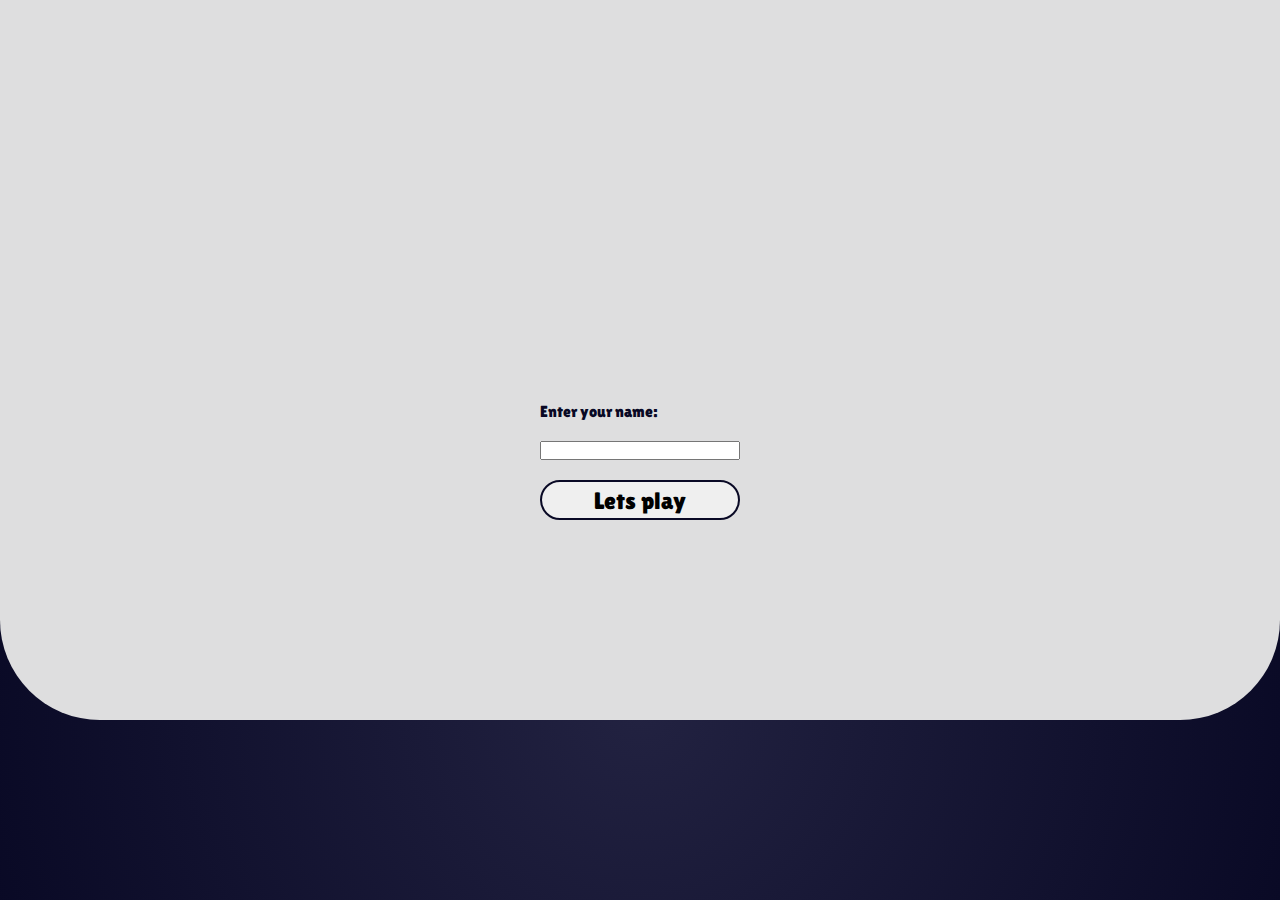
<file: index.html>
<!DOCTYPE html>
<html lang="en">
<head>
  <meta charset="UTF-8">
  <meta name="viewport" content="width=device-width, initial-scale=1.0">
  <link rel="stylesheet" href="https://cdnjs.cloudflare.com/ajax/libs/font-awesome/6.5.2/css/all.min.css" integrity="sha512-SnH5WK+bZxgPHs44uWIX+LLJAJ9/2PkPKZ5QiAj6Ta86w+fsb2TkcmfRyVX3pBnMFcV7oQPJkl9QevSCWr3W6A==" crossorigin="anonymous" referrerpolicy="no-referrer" />
  <link rel="stylesheet" href="style.css">
  <script src="app.js" defer></script>
  <title>Rock Paper Scissors</title>
</head>
<body>
  <section id="letsPlay" class="play">
    <div class="playContainer">
      <label for="username">Enter your name: </label>
      <input type="text" id="username">
      <button id="gameBtn" class="gameBtn">Lets play</button>
    </div>
  </section>
  <div class="gameField">
    <h1>Rock Paper Scissors</h1>
    <section class="scoreContainer">
      <div class="scoreBox">
        <p id="myName" class="players">Player</p>
        <div class="score"><span id="playerScore">0</span>:<span id="computerScore">0</span></div>
        <p class="players">Computer</p>
      </div>
    </section>
    <p id="gamesLeft" class="gamesLeft">1/5</p>
    <p id="resultText" class="resultText">you win!</p>
    <section class="rpsContainer">
      <div class="rps">
        <i class="fa-regular fa-hand-back-fist"></i>
        <i class="fa-regular fa-hand"></i>
        <i class="fa-regular fa-hand-scissors"></i>
      </div>
    </section>
    <div class="allButtons">
      <button id="nextRound" class="button">Next Round</button>
      <button id="playAgain" class="button">Play again</button>
    </div>
  </div>
</body>
</html>
</file>
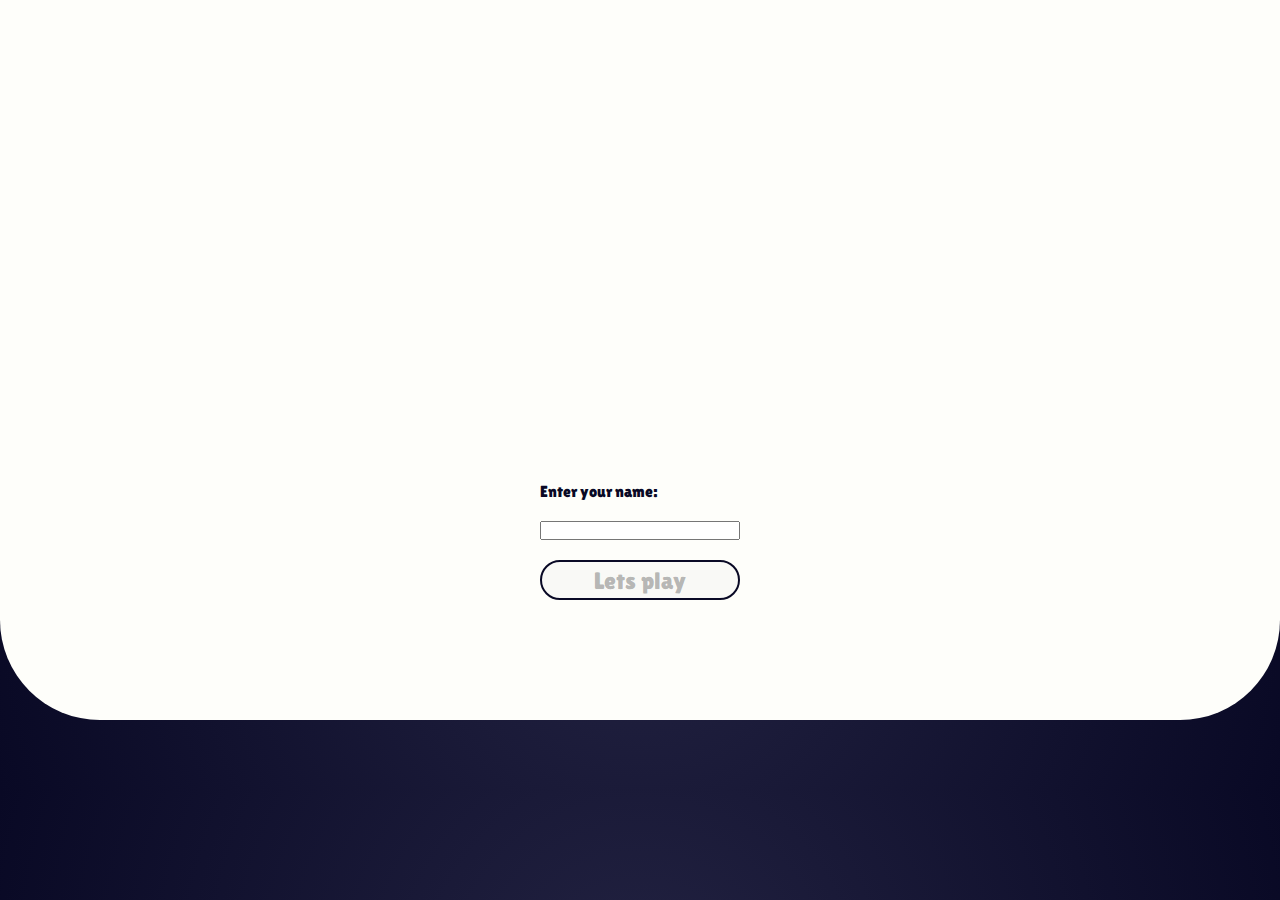
<file: rock_paper_scissors/index.html>
<!DOCTYPE html>
<html lang="en">
<head>
  <meta charset="UTF-8">
  <meta name="viewport" content="width=device-width, initial-scale=1.0">
  <link rel="stylesheet" href="https://cdnjs.cloudflare.com/ajax/libs/font-awesome/6.5.2/css/all.min.css" integrity="sha512-SnH5WK+bZxgPHs44uWIX+LLJAJ9/2PkPKZ5QiAj6Ta86w+fsb2TkcmfRyVX3pBnMFcV7oQPJkl9QevSCWr3W6A==" crossorigin="anonymous" referrerpolicy="no-referrer" />
  <link rel="stylesheet" href="style.css">
  <script src="app.js" defer></script>
  <title>Rock Paper Scissors</title>
</head>
<body>
  <section id="letsPlay" class="play">
    <div class="playContainer">
      <label for="username">Enter your name: </label>
      <input type="text" id="username">
      <button id="gameBtn" class="gameBtn" disabled>Lets play</button>
      <p id="errorText"></p>
    </div>
  </section>
  <div class="gameField">
    <h1>Rock Paper Scissors</h1>
    <section class="scoreContainer">
      <div class="scoreBox">
        <p id="myName" class="players"></p>
        <div class="score"><span id="playerScore">0</span>:<span id="computerScore">0</span></div>
        <p class="players">Computer</p>
      </div>
    </section>
    <p class="gamesLeft"><span id="gamesLeft">1</span>/5</p>
    <p id="resultText" class="resultText">Choose rock, paper or scissors.</p>
    <section class="rpsContainer">
      <div class="rps">
        <i id="rock" class="fa-regular fa-hand-back-fist"></i>
        <i id="paper" class="fa-regular fa-hand"></i>
        <i id="scissors" class="fa-regular fa-hand-scissors"></i>
      </div>
    </section>
    <div class="allButtons">
      <button id="nextRound" class="button">Next Round</button>
      <button id="playAgain" class="button">Play again</button>
    </div>
  </div>
</body>
</html>
</file>
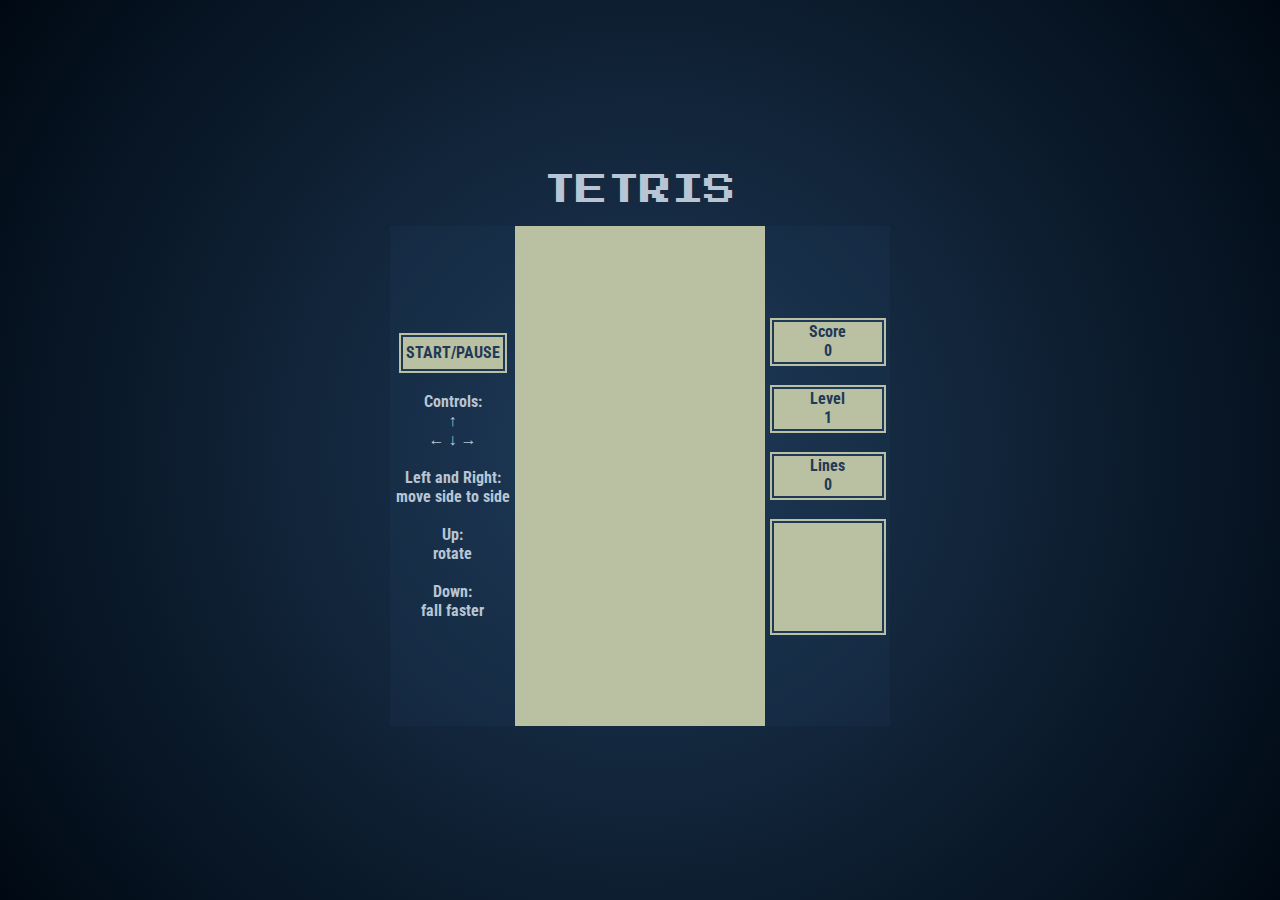
<file: TetrisGame/index.html>
<!DOCTYPE html>
<html lang="en">
<head>
  <meta charset="UTF-8">
  <meta name="viewport" content="width=device-width, initial-scale=1.0">
  <link rel="stylesheet" href="styles/style.css">
  <script src="app.js" defer></script>
  <title>Tetris Game</title>
</head>
<body>
  <div id="myGameOver" class="gameOver">
    <h3>Game Over!</h3>
    <button id="playAgain">Play again</button>
  </div>
  <div class="tetris">
    <h1>TETRIS</h1>
    <div class="tetrisField">
      <div class="infoContainer">
        <div class="info">
          <button id="startBtn">START/PAUSE</button><br><br>
          <p>Controls:<br>
            ↑<br>
            ← ↓ →</p><br>
            <p>Left and Right: <br>
            move side to side</p><br>
            <p>Up: <br>
              rotate
            </p><br>
            <p>Down: <br>
            fall faster</p>
        </div>
      </div>
      <div id="tetris-container"></div>
      <div class="resultContainer">
        <p class="resultStyle">Score<br>
        <span id="score">0</span></p><br>
        <p class="resultStyle">Level<br>
        <span id="level">1</span></p><br>
        <p class="resultStyle">Lines<br>
        <span id="lines">0</span></p><br>
        <p id="nextShape"></p>
      </div>
    </div>
  </div>
</body>
</html>
</file>
<file: style.css>
@import url('https://fonts.googleapis.com/css2?family=Pacifico&display=swap');
@import url('https://fonts.googleapis.com/css2?family=Lilita+One&family=Pacifico&display=swap');

:root {
  --light: rgb(222, 222, 223);
  --dark-blue: rgb(9, 9, 37);
  --shadow-blue: rgb(34, 34, 65);
}

* {
  margin: 0;
  padding: 0;
}

body {
  font-family: "Lilita One", sans-serif;
  font-weight: 400;
  font-style: normal;
  background-image: radial-gradient(circle, var(--shadow-blue), var(--dark-blue));
  color: var(--light);
}

h1 {
  text-align: center;
  font-size: 40px;
  margin-bottom: 30px;
  padding-top: 30px;
  font-family: "Pacifico", cursive;
  font-weight: 400;
  font-style: normal;
}

.scoreContainer {
  width: 100%;
  margin-bottom: 10px;
  display: flex;
  justify-content: center;
  align-items: center;
}

.scoreBox {
  width: 25%;
  height: 60px;
  border-bottom: 2px solid var(--light);
  border-top: 2px solid var(--light);
  display: flex;
  justify-content: center;
  align-items: center;
}

.score {
  padding: 30px;
  font-size: 30px;
}

.gamesLeft {
  text-align: center;
}

.resultText {
  margin-top: 10px;
  margin-bottom: 10px;
  text-align: center;
  font-size: 20px;
}

.rpsContainer {
  display: flex;
  justify-content: center;
  align-items: center;
}

.rps {
  display: flex;
  flex-direction: row;
  gap: 30px;
  justify-content: space-evenly;
  align-items: center;
  margin-top: -40px;
  margin-bottom: -30px;
  height: 200px;
  width: 500px;
}

.fa-hand-back-fist, .fa-hand, .fa-hand-scissors {
  display: flex;
  justify-content: center;
  align-items: center;
  font-size: 60px;
  padding: 20px;
  width: 50px;
  height: 50px;
  border: 2px solid var(--light);
  border-radius: 50%;
  transition: 0.5s ease;
}

.fa-hand-back-fist:hover, .fa-hand:hover, .fa-hand-scissors:hover {
  cursor: pointer;
  padding: 35px;
  font-size: 80px;
}
.allButtons {
  display: flex;
  flex-direction: column;
  justify-content: center;
  align-items: center;
}

.button {
  font-family: "Lilita One", sans-serif;
  font-weight: 400;
  font-style: normal;
  display: flex;
  justify-content: center;
  align-items: center;
  padding: 10px;
  color: var(--light);
  background-color: var(--shadow-blue);
  border: 2px solid var(--light);
  border-radius: 10px;
}

.button:hover {
  cursor: pointer;
  background-color: var(--light);
  color: var(--dark-blue);
}

.gameField {
  position: relative;
  z-index: 1;
}

.play {
  display: flex;
  justify-content: center;
  align-items: end;
  width: 100%;
  height: 80%;
  border-bottom-left-radius: 100px;
  border-bottom-right-radius: 100px;
  margin: 0;
  background-color: var(--light);
  position: absolute;
  z-index: 2;
}

.playContainer {
  color: var(--dark-blue);
  margin-bottom: 200px;
  display: flex;
  flex-direction: column;
  gap: 20px;
}

.gameBtn {
  font-family: "Lilita One", sans-serif;
  font-weight: 400;
  font-style: normal;
  font-size: 24px;
  width: 200px;
  height: 40px;
  border: 2px solid var(--dark-blue);
  border-radius: 20px;
}

.gameBtn:hover {
  cursor: pointer;
  transition: ease 0.4s;
  color: var(--light);
  background-color: var(--dark-blue);
}

.play.slide-out {
  animation: slideUp 1s forwards;
}

@keyframes slideUp {
  from {
    transform: translateY(0);
    opacity: 1;
  }
  to {
    transform: translateY(-100%);
    opacity: 0;
  }
}

@media(max-width: 1025px) {
  h1 {
    margin-bottom: 20px;
  }
  .scoreBox {
    width: 250px;
    height: 50px;
  }
  .rpsContainer {
    margin-top: -20px;
    margin-bottom: -10px;
  }
  .rps {
    height: 200px;
    width: 500px;
  }
  
  .fa-hand-back-fist, .fa-hand, .fa-hand-scissors {
    font-size: 30px;
    padding: 10px;
  }
  
  .fa-hand-back-fist:hover, .fa-hand:hover, .fa-hand-scissors:hover {
    padding: 15px;
    font-size: 40px;
  }
}

@media(max-width: 480px) {
  h1 {
    font-size: 20px;
    margin-bottom: 15px;
  }
  .rpsContainer {
    margin-top: -20px;
    margin-bottom: -10px;
  }
  
  .fa-hand-back-fist, .fa-hand, .fa-hand-scissors {
    font-size: 30px;
    padding: 10px;
    width: 30px;
    height: 30px;
  }
  
  .fa-hand-back-fist:hover, .fa-hand:hover, .fa-hand-scissors:hover {
    padding: 15px;
    font-size: 40px;
  }
}
</file>
<file: rock_paper_scissors/style.css>
@import url('https://fonts.googleapis.com/css2?family=Pacifico&display=swap');
@import url('https://fonts.googleapis.com/css2?family=Lilita+One&family=Pacifico&display=swap');

:root {
  --light: #FEFEFA;
  --dark-blue: #090925;
  --shadow-blue: #222241;
}

* {
  margin: 0;
  padding: 0;
}

body {
  font-family: "Lilita One", sans-serif;
  font-weight: 400;
  font-style: normal;
  background-image: radial-gradient(circle, var(--shadow-blue), var(--dark-blue));
  color: var(--light);
}

h1 {
  text-align: center;
  font-size: 40px;
  margin-bottom: 30px;
  padding-top: 30px;
  font-family: "Pacifico", cursive;
  font-weight: 400;
  font-style: normal;
}

.scoreContainer {
  width: 100%;
  margin-bottom: 10px;
  display: flex;
  justify-content: center;
  align-items: center;
}

.scoreBox {
  width: 25%;
  height: 60px;
  border-bottom: 2px solid var(--light);
  border-top: 2px solid var(--light);
  display: flex;
  justify-content: center;
  align-items: center;
}

.score {
  padding: 30px;
  font-size: 30px;
}

.gamesLeft {
  text-align: center;
}

.resultText {
  margin-top: 10px;
  margin-bottom: 10px;
  text-align: center;
  font-size: 20px;
}

.rpsContainer {
  display: flex;
  justify-content: center;
  align-items: center;
}

.rps {
  display: flex;
  flex-direction: row;
  gap: 30px;
  justify-content: space-evenly;
  align-items: center;
  margin-top: -40px;
  margin-bottom: -30px;
  height: 200px;
  width: 500px;
}

.fa-hand-back-fist, .fa-hand, .fa-hand-scissors {
  display: flex;
  justify-content: center;
  align-items: center;
  font-size: 60px;
  padding: 20px;
  width: 50px;
  height: 50px;
  border: 2px solid var(--light);
  border-radius: 50%;
  transition: 0.5s ease;
}

.fa-hand-back-fist:hover, .fa-hand:hover, .fa-hand-scissors:hover {
  cursor: pointer;
  padding: 35px;
  font-size: 80px;
}
.allButtons {
  display: flex;
  flex-direction: column;
  justify-content: center;
  align-items: center;
}

.button {
  font-family: "Lilita One", sans-serif;
  font-weight: 400;
  font-style: normal;
  display: flex;
  justify-content: center;
  align-items: center;
  padding: 10px;
  color: var(--light);
  background-color: var(--shadow-blue);
  border: 2px solid var(--light);
  border-radius: 10px;
}

.button:hover {
  cursor: pointer;
  background-color: var(--light);
  color: var(--dark-blue);
}

.gameField {
  position: relative;
  z-index: 1;
}

.play {
  display: flex;
  justify-content: center;
  align-items: end;
  width: 100%;
  height: 80%;
  border-bottom-left-radius: 100px;
  border-bottom-right-radius: 100px;
  margin: 0;
  background-color: var(--light);
  position: absolute;
  z-index: 2;
}

.playContainer {
  color: var(--dark-blue);
  margin-bottom: 100px;
  display: flex;
  flex-direction: column;
  gap: 20px;
}

.gameBtn {
  font-family: "Lilita One", sans-serif;
  font-weight: 400;
  font-style: normal;
  font-size: 24px;
  width: 200px;
  height: 40px;
  border: 2px solid var(--dark-blue);
  border-radius: 20px;
}

.gameBtn:hover {
  cursor: pointer;
  transition: ease 0.4s;
  color: var(--light);
  background-color: var(--dark-blue);
}

#errorText {
  color: red;
  width: 200px;
}

.play.slide-out {
  animation: slideUp 1s forwards;
}

@keyframes slideUp {
  from {
    transform: translateY(0);
    opacity: 1;
  }
  to {
    transform: translateY(-100%);
    opacity: 0;
  }
}

@media(max-width: 1025px) {
  h1 {
    margin-bottom: 20px;
  }
  .scoreBox {
    width: 250px;
    height: 50px;
  }
  .rpsContainer {
    margin-top: -20px;
    margin-bottom: -10px;
  }
  .rps {
    height: 200px;
    width: 500px;
  }
  
  .fa-hand-back-fist, .fa-hand, .fa-hand-scissors {
    font-size: 30px;
    padding: 10px;
  }
  
  .fa-hand-back-fist:hover, .fa-hand:hover, .fa-hand-scissors:hover {
    padding: 15px;
    font-size: 40px;
  }
  .play {
    border-bottom-left-radius: 50px;
    border-bottom-right-radius: 50px;
  }
}

@media(max-width: 480px) {
  h1 {
    font-size: 20px;
    margin-bottom: 15px;
  }
  .rpsContainer {
    margin-top: -20px;
    margin-bottom: -10px;
  }
  
  .fa-hand-back-fist, .fa-hand, .fa-hand-scissors {
    font-size: 30px;
    padding: 10px;
    width: 30px;
    height: 30px;
  }
  
  .fa-hand-back-fist:hover, .fa-hand:hover, .fa-hand-scissors:hover {
    padding: 15px;
    font-size: 40px;
  }
  .play {
    border-bottom-left-radius: 30px;
    border-bottom-right-radius: 30px;
  }
}
</file>
<file: TetrisGame/styles/style.css>
@import url("https://fonts.googleapis.com/css2?family=Press+Start+2P&display=swap");
@import url("https://fonts.googleapis.com/css2?family=Press+Start+2P&family=Roboto+Condensed:ital,wght@0,100..900;1,100..900&display=swap");
* {
  margin: 0;
  padding: 0;
}

.tetromino {
  background-color: #1f3a58;
}

.tetromino-box {
  outline: 1px solid #1f3a58;
  outline-offset: -2px;
}

body {
  background-image: radial-gradient(circle, #1f3a58, #000913);
  font-family: "Roboto Condensed", sans-serif;
  font-optical-sizing: auto;
  font-weight: 700;
  font-style: normal;
  color: #b7c5d4;
}
body .tetris {
  position: relative;
  z-index: 0;
  display: flex;
  justify-content: center;
  align-items: center;
  flex-direction: column;
  height: 100vh;
}
body .tetris h1 {
  font-family: "Press Start 2P", system-ui;
  font-weight: 400;
  font-style: normal;
  margin-bottom: 20px;
}
body .tetris .tetrisField {
  display: flex;
  justify-content: center;
  align-items: center;
}
body .tetris .tetrisField .infoContainer {
  display: flex;
  justify-content: center;
  align-items: center;
  text-align: center;
  width: 125px;
  height: 500px;
  background-color: rgba(31, 58, 88, 0.2588235294);
}
body .tetris .tetrisField .infoContainer .info #startBtn {
  background-color: #bac0a2;
  color: #1f3a58;
  width: 108px;
  height: 40px;
  outline: 2px solid #1f3a58;
  outline-offset: -4px;
  font-family: "Roboto Condensed", sans-serif;
  font-optical-sizing: auto;
  font-weight: 700;
  font-style: normal;
  font-size: 16px;
  border: none;
  transition: 0.3s ease;
}
body .tetris .tetrisField .infoContainer .info #startBtn:hover {
  cursor: pointer;
  background-color: #1f3a58;
  color: #bac0a2;
  outline: 2px solid #bac0a2;
  outline-offset: -4px;
}
body .tetris .tetrisField #tetris-container {
  display: flex;
  flex-wrap: wrap;
  grid-template-columns: repeat(10, 1fr);
  grid-template-rows: repeat(20, 1fr);
  width: 250px;
  height: 500px;
  background-color: #bac0a2;
}
body .tetris .tetrisField #tetris-container .tetris-box {
  width: 25px;
  height: 25px;
  background-size: cover;
}
body .tetris .tetrisField .resultContainer {
  display: flex;
  justify-content: center;
  align-items: center;
  flex-direction: column;
  width: 125px;
  height: 500px;
  background-color: rgba(31, 58, 88, 0.2588235294);
}
body .tetris .tetrisField .resultContainer .resultStyle {
  background-color: #bac0a2;
  color: #1f3a58;
  padding: 4px;
  text-align: center;
  width: 108px;
  height: 40px;
  outline: 2px solid #1f3a58;
  outline-offset: -4px;
}
body .tetris .tetrisField .resultContainer #nextShape {
  display: flex;
  flex-wrap: wrap;
  grid-template-columns: repeat(4, 1fr);
  grid-template-rows: repeat(4, 1fr);
  background-color: #bac0a2;
  color: #1f3a58;
  padding: 4px;
  width: 108px;
  height: 108px;
  outline: 2px solid #1f3a58;
  outline-offset: -4px;
}
body .tetris .tetrisField .resultContainer #nextShape .next-shape {
  width: 25px;
  height: 25px;
  background-size: cover;
}
body .gameOver {
  position: absolute;
  z-index: 2;
  width: 100%;
  height: 100%;
  background-image: radial-gradient(circle, rgba(31, 58, 88, 0.9098039216), rgba(0, 9, 19, 0.8901960784));
  display: flex;
  justify-content: center;
  align-items: center;
  flex-direction: column;
  gap: 30px;
}
body .gameOver h3 {
  font-size: 40px;
}
body .gameOver button {
  background-color: #bac0a2;
  color: #1f3a58;
  font-family: "Roboto Condensed", sans-serif;
  font-optical-sizing: auto;
  font-weight: 700;
  font-style: normal;
  font-size: 20px;
  padding: 10px;
  border-radius: 15px;
  border: none;
  outline: 2px solid #1f3a58;
  outline-offset: -4px;
}
body .gameOver button:hover {
  cursor: pointer;
  background-color: #1f3a58;
  color: #bac0a2;
  outline: 2px solid #bac0a2;
  outline-offset: -4px;
}/*# sourceMappingURL=style.css.map */
</file>
